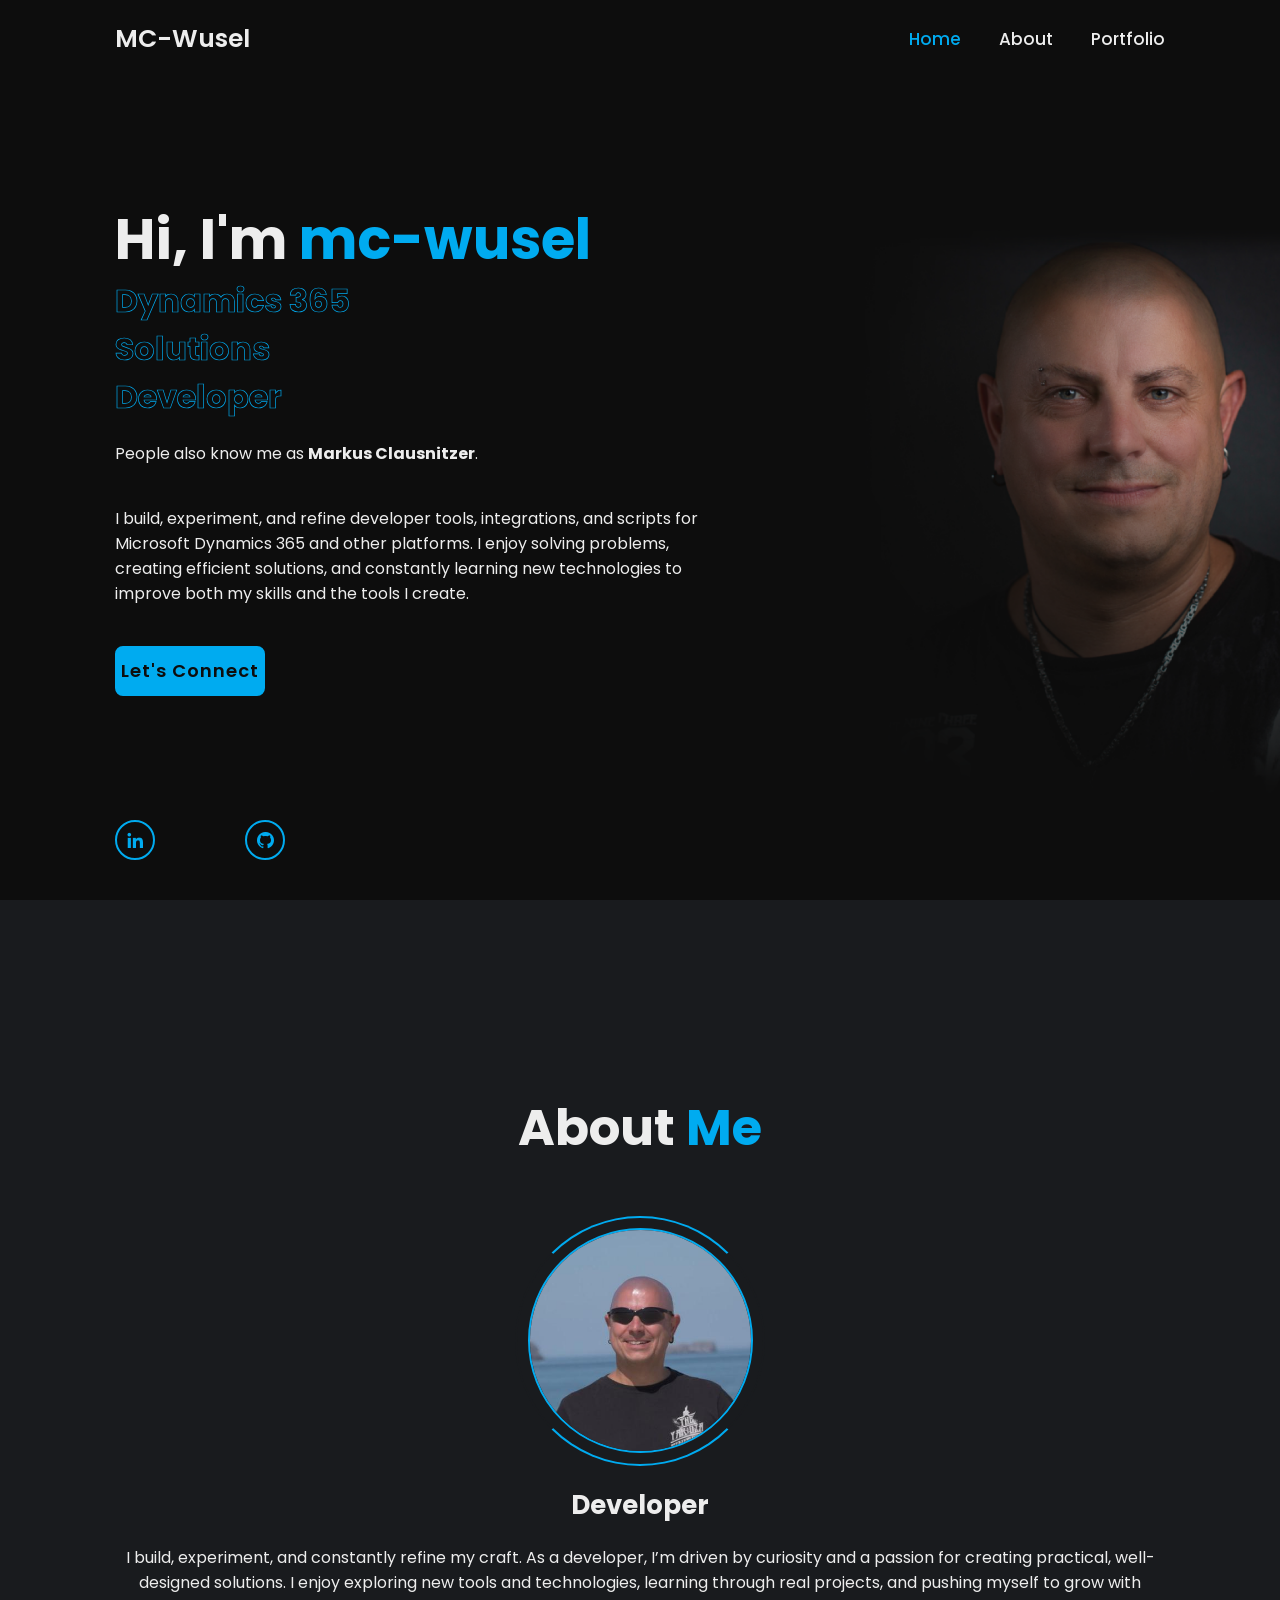
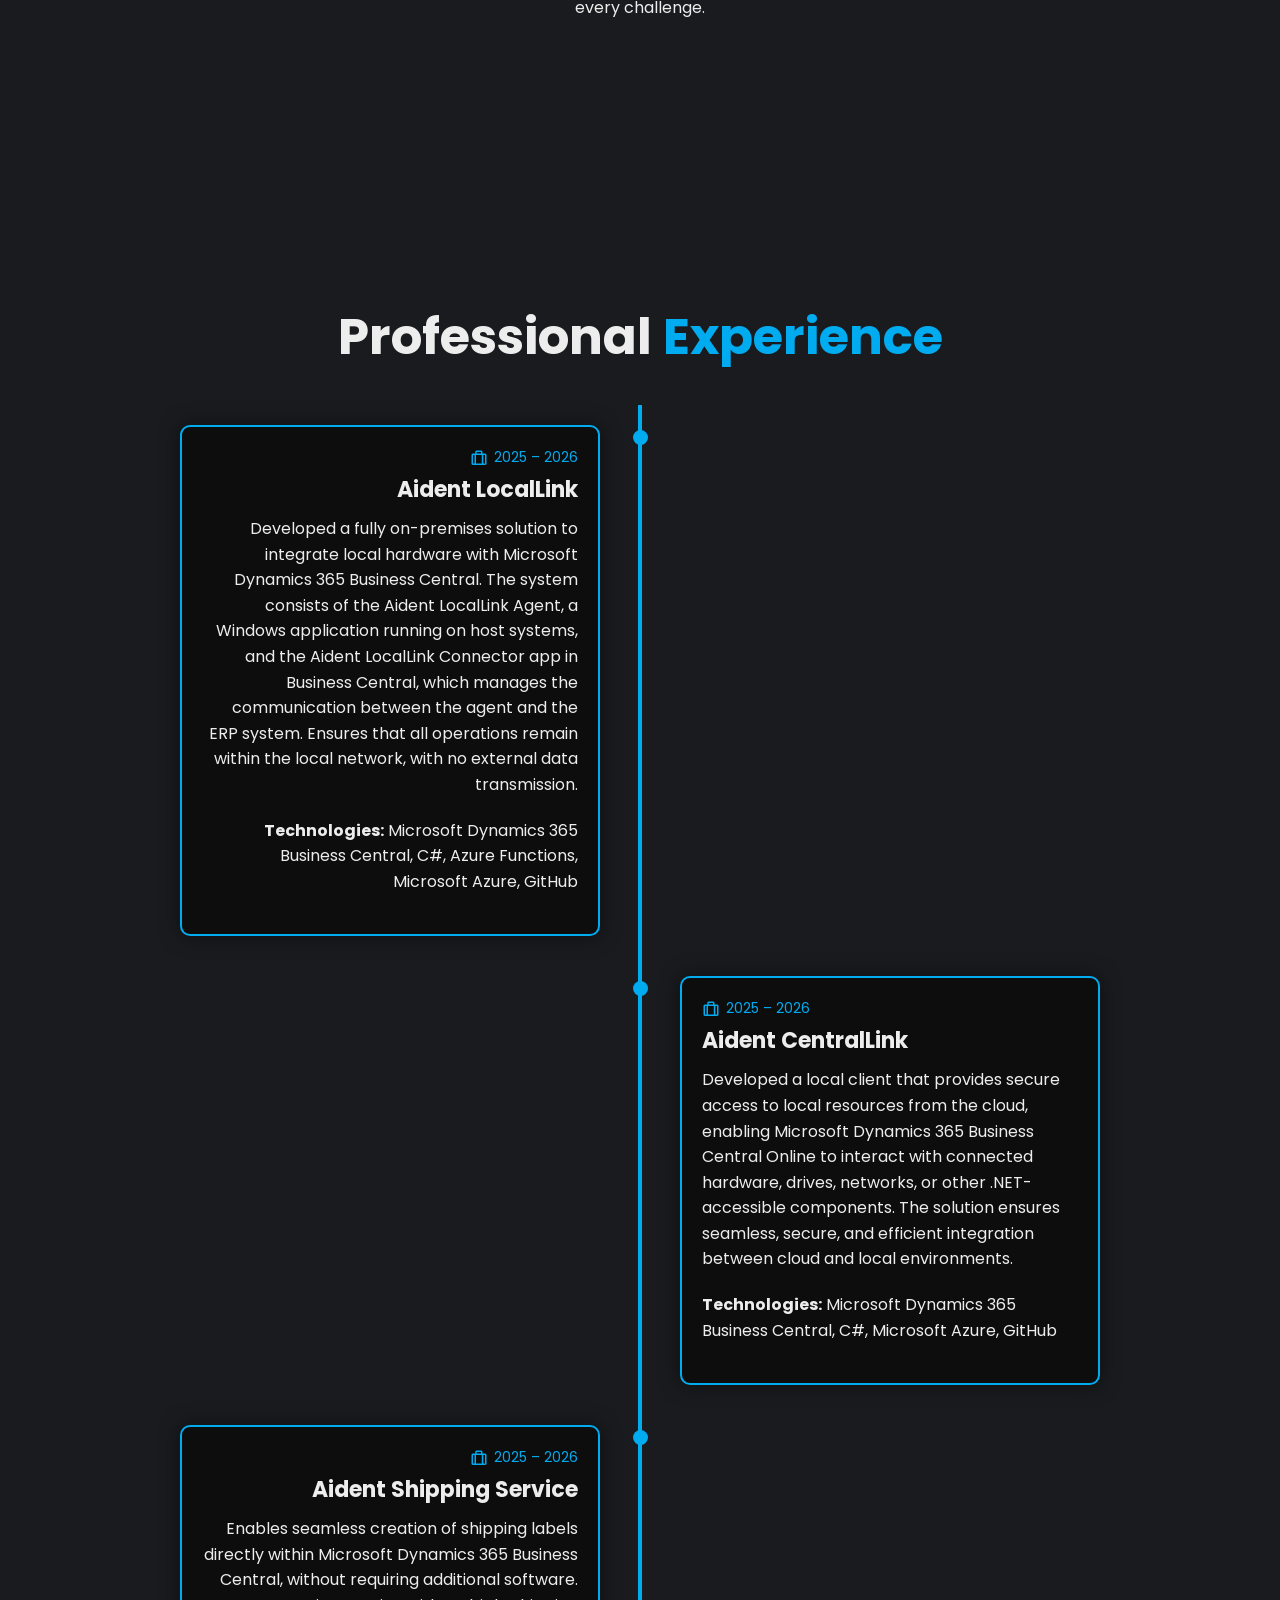
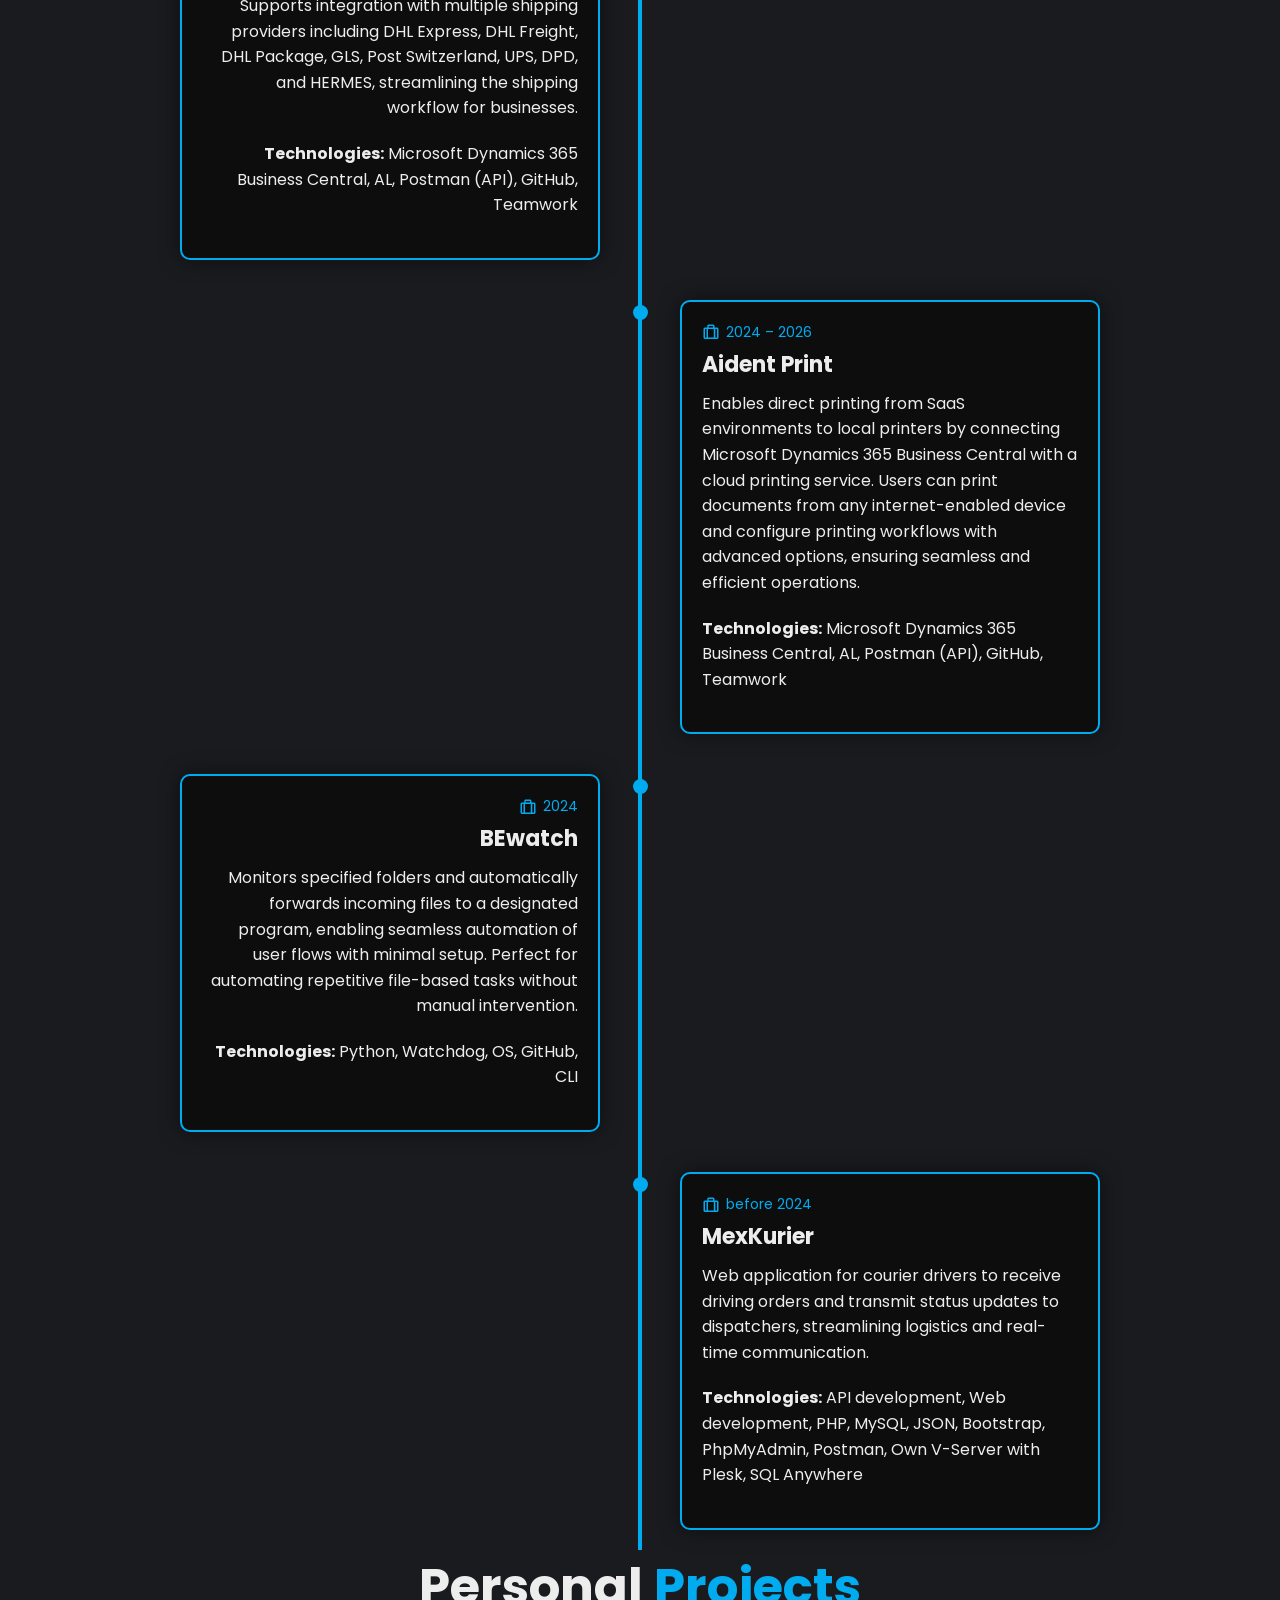
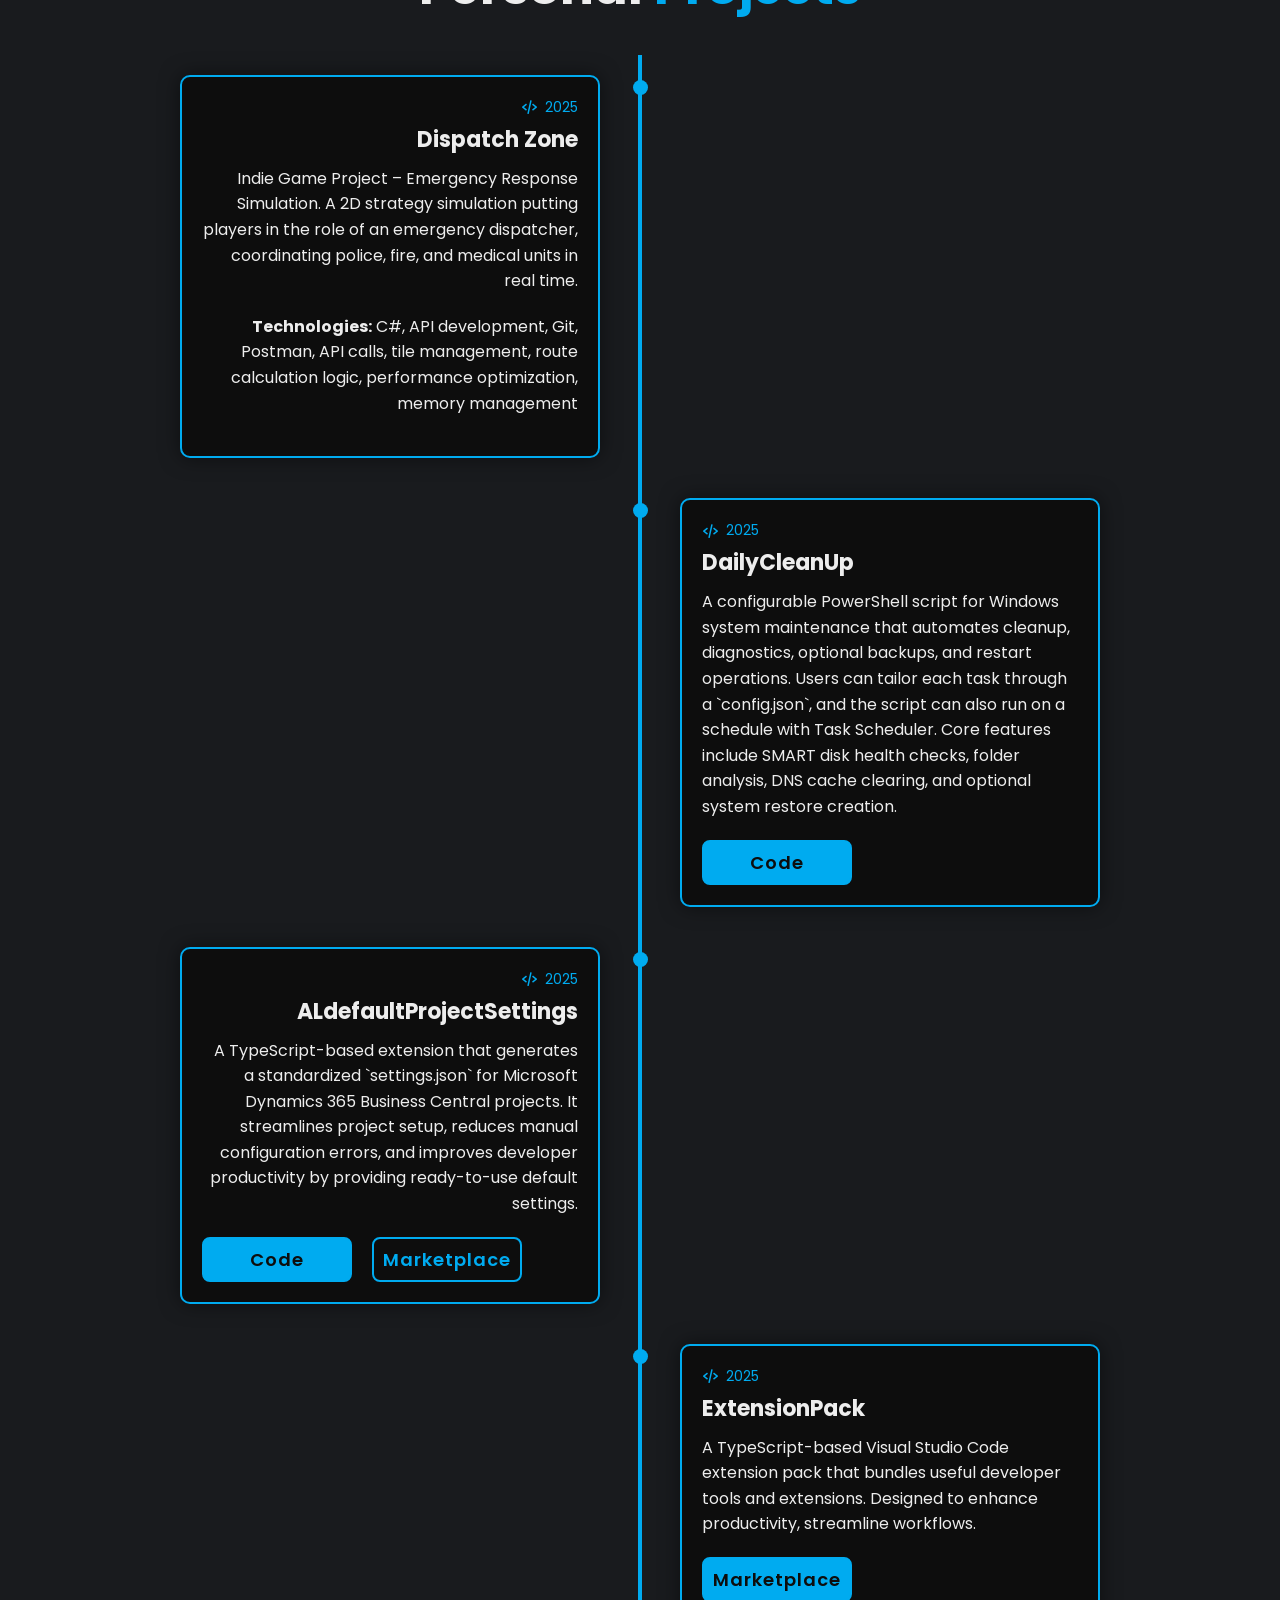
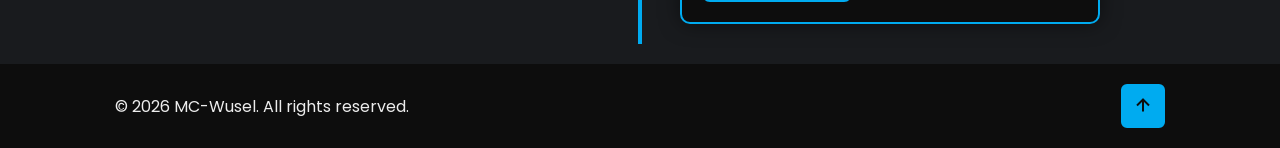
<file: index.html>
<!doctype html>
<html lang="en">

<head>
  <meta charset="UTF-8" />
  <meta http-equiv="X-UA-Compatible" content="IE=edge" />
  <meta name="viewport" content="width=device-width, initial-scale=1.0" />
  <title>MC-Wusel | Developer Portfolio & Projects</title>
  <meta name="description"
    content="MC-Wusel – Dynamics 365 Solutions Developer. Explore my professional projects, VS Code extensions, PowerShell scripts, and innovative tools for Business Central." />

  <link rel="canonical" href="https://mc-wusel.github.io/" />

  <meta property="og:title" content="MC-Wusel | Developer Portfolio & Projects" />
  <meta property="og:description"
    content="Showcasing professional experience with Microsoft Dynamics 365, VS Code extensions, PowerShell scripts, and innovative developer projects." />
  <meta property="og:url" content="https://mc-wusel.github.io/" />
  <meta property="og:site_name" content="MC-Wusel Portfolio" />
  <meta property="og:type" content="website" />
  <meta property="og:locale" content="en_US" />

  <meta name="twitter:card" content="summary_large_image" />
  <meta name="twitter:title" content="MC-Wusel | Developer Portfolio & Projects" />
  <meta name="twitter:description"
    content="Showcasing professional experience with Microsoft Dynamics 365, VS Code extensions, PowerShell scripts, and innovative developer projects." />

  <script type="application/ld+json">
      {
        "@context": "https://schema.org",
        "@type": "Person",
        "name": "MC-Wusel",
        "url": "https://mc-wusel.github.io/",
        "sameAs": [
          "https://github.com/mc-wusel",
          "https://www.linkedin.com/in/markus-clausnitzer/"
        ],
        "jobTitle": "Developer",
        "description": "MC-Wusel's personal developer portfolio showcasing professional experience with Microsoft Dynamics 365, VS Code extensions, PowerShell scripts, and innovative projects.",
        "hasOccupation": {
          "@type": "Occupation",
          "name": "Dynamics 365 Solutions Developer"
        },
        "knowsAbout": [
          "Microsoft Dynamics 365",
          "VS Code Extensions",
          "PowerShell Scripts",
          "Business Central"
        ]
      }
    </script>
  <link rel="stylesheet" href="css/style.css" />
  <link href="https://unpkg.com/boxicons@2.1.4/css/boxicons.min.css" rel="stylesheet" />
</head>

<body>
  <header class="header">
    <a href="#" class="logo">MC-Wusel</a>
    <div class="bx bx-menu" id="menu-icon"></div>
    <nav class="navbar">
      <a href="/#home" class="active">Home</a>
      <a href="/#about">About</a>
      <a href="/#portfolio">Portfolio</a>
      <span class="active-nav"></span>
    </nav>
  </header>

  <section class="home" id="home">
    <div class="home-content">
      <h1>Hi, I'm <span>mc-wusel</span></h1>
      <div class="text-animate">
        <h3>Dynamics 365 Solutions Developer</h3>
      </div>
      <p>People also know me as <strong>Markus Clausnitzer</strong>.</p>
      <p>
        I build, experiment, and refine developer tools, integrations, and
        scripts for Microsoft Dynamics 365 and other platforms. I enjoy
        solving problems, creating efficient solutions, and constantly
        learning new technologies to improve both my skills and the tools I
        create.
      </p>

      <div class="btn-box">
        <a href="https://www.linkedin.com/in/markus-clausnitzer/" class="btn">Let's Connect</a>
      </div>
    </div>
    <div class="home-sci">
      <a href="https://www.linkedin.com/in/markus-clausnitzer/" target="_blank"><i class="bx bxl-linkedin"></i></a>
      <a href="https://github.com/mc-wusel" target="_blank"><i class="bx bxl-github"></i></a>
    </div>
    <div class="home-imgHover"></div>
  </section>

  <section class="about" id="about">
    <h2 class="heading">About <span>Me</span></h2>
    <div class="about-img">
      <img src="images/avatar.png" alt="MC-Wusel Developer Portfolio Avatar" loading="lazy" />
      <span class="circle-spin"></span>
    </div>

    <div class="about-content">
      <h3>Developer</h3>
      <p>
        I build, experiment, and constantly refine my craft. As a developer,
        I’m driven by curiosity and a passion for creating practical,
        well-designed solutions. I enjoy exploring new tools and technologies,
        learning through real projects, and pushing myself to grow with every
        challenge.
      </p>
    </div>
  </section>

  <section class="portfolio" id="portfolio">
    <h2 class="heading">Professional <span>Experience</span></h2>
    <div class="timeline">
      <!-- Aident LocalLink -->
      <div class="timeline-item left">
        <div class="content">
          <span class="timeline-date">
            <i class="bx bx-briefcase-alt"></i>2025 – 2026
          </span>
          <h3>Aident LocalLink</h3>
          <p>
            Developed a fully on-premises solution to integrate local hardware
            with Microsoft Dynamics 365 Business Central. The system consists
            of the Aident LocalLink Agent, a Windows application running on
            host systems, and the Aident LocalLink Connector app in Business
            Central, which manages the communication between the agent and the
            ERP system. Ensures that all operations remain within the local
            network, with no external data transmission.
          </p>
          <p>
            <strong>Technologies:</strong> Microsoft Dynamics 365 Business
            Central, C#, Azure Functions, Microsoft Azure, GitHub
          </p>
        </div>
      </div>

      <!-- Aident CentralLink -->
      <div class="timeline-item right">
        <div class="content">
          <span class="timeline-date">
            <i class="bx bx-briefcase-alt"></i>2025 – 2026
          </span>
          <h3>Aident CentralLink</h3>
          <p>
            Developed a local client that provides secure access to local
            resources from the cloud, enabling Microsoft Dynamics 365 Business
            Central Online to interact with connected hardware, drives,
            networks, or other .NET-accessible components. The solution
            ensures seamless, secure, and efficient integration between cloud
            and local environments.
          </p>
          <p>
            <strong>Technologies:</strong> Microsoft Dynamics 365 Business
            Central, C#, Microsoft Azure, GitHub
          </p>
        </div>
      </div>

      <!-- Aident Shipping Service -->
      <div class="timeline-item left">
        <div class="content">
          <span class="timeline-date">
            <i class="bx bx-briefcase-alt"></i>2025 – 2026
          </span>
          <h3>Aident Shipping Service</h3>
          <p>
            Enables seamless creation of shipping labels directly within
            Microsoft Dynamics 365 Business Central, without requiring
            additional software. Supports integration with multiple shipping
            providers including DHL Express, DHL Freight, DHL Package, GLS,
            Post Switzerland, UPS, DPD, and HERMES, streamlining the shipping
            workflow for businesses.
          </p>
          <p>
            <strong>Technologies:</strong> Microsoft Dynamics 365 Business
            Central, AL, Postman (API), GitHub, Teamwork
          </p>
        </div>
      </div>

      <!-- Aident Print -->
      <div class="timeline-item right">
        <div class="content">
          <span class="timeline-date">
            <i class="bx bx-briefcase-alt"></i>2024 – 2026
          </span>
          <h3>Aident Print</h3>
          <p>
            Enables direct printing from SaaS environments to local printers
            by connecting Microsoft Dynamics 365 Business Central with a cloud
            printing service. Users can print documents from any
            internet-enabled device and configure printing workflows with
            advanced options, ensuring seamless and efficient operations.
          </p>
          <p>
            <strong>Technologies:</strong> Microsoft Dynamics 365 Business
            Central, AL, Postman (API), GitHub, Teamwork
          </p>
        </div>
      </div>

      <!-- BEWatch -->
      <div class="timeline-item left">
        <div class="content">
          <span class="timeline-date">
            <i class="bx bx-briefcase-alt"></i>2024
          </span>
          <h3>BEwatch</h3>
          <p>
            Monitors specified folders and automatically forwards incoming files to a designated program, enabling
            seamless automation of user flows with minimal setup. Perfect for automating repetitive file-based tasks
            without manual intervention.
          </p>
          <p>
            <strong>Technologies:</strong> Python, Watchdog, OS, GitHub, CLI
          </p>
        </div>
      </div>

      <!-- MexKurier -->
      <div class="timeline-item right">
        <div class="content">
          <span class="timeline-date">
            <i class="bx bx-briefcase-alt"></i>before 2024
          </span>
          <h3>MexKurier</h3>
          <p>
            Web application for courier drivers to receive driving orders and transmit status updates to dispatchers,
            streamlining logistics and real-time communication.
          </p>
          <p>
            <strong>Technologies:</strong> API development, Web development, PHP, MySQL, JSON, Bootstrap, PhpMyAdmin,
            Postman, Own V-Server with Plesk, SQL Anywhere
          </p>
        </div>
      </div>
    </div>

    <!-- Personal Projects Section -->
    <h2 class="heading">Personal <span>Projects</span></h2>
    <div class="timeline">
      <!-- Dispatch Zone-->
      <div class="timeline-item left">
        <div class="content">
          <span class="timeline-date">
            <i class="bx bx-code-alt"></i>2025
          </span>
          <h3>Dispatch Zone</h3>
          <p>
            Indie Game Project – Emergency Response Simulation. A 2D strategy simulation putting players in the role of
            an emergency dispatcher, coordinating police, fire, and medical units in real time.
          </p>
          <p>
            <strong>Technologies:</strong> C#, API development, Git, Postman, API calls, tile management, route
            calculation logic, performance optimization, memory management
          </p>
        </div>
      </div>

      <!-- DailyCleanUp -->
      <div class="timeline-item right">
        <div class="content">
          <span class="timeline-date">
            <i class="bx bx-code-alt"></i>2025
          </span>
          <h3>DailyCleanUp</h3>
          <p>
            A configurable PowerShell script for Windows system maintenance
            that automates cleanup, diagnostics, optional backups, and restart
            operations. Users can tailor each task through a `config.json`,
            and the script can also run on a schedule with Task Scheduler.
            Core features include SMART disk health checks, folder analysis,
            DNS cache clearing, and optional system restore creation.
          </p>
          <div class="btn-box">
            <a href="https://github.com/mc-wusel/DailyCleanUp" target="_blank" class="btn">Code</a>
          </div>
        </div>
      </div>

      <!-- ALdefaultProjectSettings -->
      <div class="timeline-item left">
        <div class="content">
          <span class="timeline-date">
            <i class="bx bx-code-alt"></i>2025
          </span>
          <h3>ALdefaultProjectSettings</h3>
          <p>
            A TypeScript-based extension that generates a standardized
            `settings.json` for Microsoft Dynamics 365 Business Central
            projects. It streamlines project setup, reduces manual
            configuration errors, and improves developer productivity by
            providing ready-to-use default settings.
          </p>
          <div class="btn-box">
            <a href="https://github.com/mc-wusel/ALdefaultProjectSettings" target="_blank" class="btn">Code</a>
            <a href="https://marketplace.visualstudio.com/items?itemName=mc-wusel.al-default-project-settings"
              target="_blank" class="btn">Marketplace</a>
          </div>
        </div>
      </div>

      <!-- ExtensionPack -->
      <div class="timeline-item right">
        <div class="content">
          <span class="timeline-date">
            <i class="bx bx-code-alt"></i>2025
          </span>
          <h3>ExtensionPack</h3>
          <p>
            A TypeScript-based Visual Studio Code extension pack that bundles
            useful developer tools and extensions. Designed to enhance
            productivity, streamline workflows.
          </p>
          <div class="btn-box">
            <a href="https://marketplace.visualstudio.com/items?itemName=mc-wusel.mc-wusels" target="_blank"
              class="btn">Marketplace</a>
          </div>
        </div>
      </div>
    </div>
  </section>

  <footer class="footer">
    <div class="footer-text">
      <p>&copy; 2026 MC-Wusel. All rights reserved.</p>
    </div>
    <div class="footer-iconTop">
      <a href="#"><i class="bx bx-up-arrow-alt"></i></a>
    </div>
  </footer>
  <script src="js/script.js"></script>
</body>

</html>
</file>
<file: css/style.css>
@import url("https://fonts.googleapis.com/css2?family=Poppins:wght@300;400;500;600;700;800;900&display=swap");
* {
  margin: 0;
  padding: 0;
  box-sizing: border-box;
  text-decoration: none;
  border: none;
  outline: none;
  scroll-behavior: smooth;
  font-family: "Poppins", sans-serif;
}

:root {
  /*--bg-color: #081b29;*/
  --bg-color: #0d0d0d;
  /* --second-bg-color: #112e42; */
  --second-bg-color: #191b1e;
  --text-color: #ededed;
  --main-color: #00abf0;
}

html {
  font-size: 62.5%;
  overflow-x: hidden;
}

body {
  background: var(--bg-color);
  color: var(--text-color);
}

.header {
  position: fixed;
  top: 0;
  left: 0;
  width: 100%;
  padding: 2rem 9%;
  background: transparent;
  display: flex;
  justify-content: space-between;
  align-items: center;
  z-index: 100;
  transition: 0.3s;
}

.header.sticky {
  background: var(--bg-color);
}

.logo {
  font-size: 2.5rem;
  font-weight: 600;
  color: var(--text-color);
}

.navbar a {
  font-size: 1.7rem;
  color: var(--text-color);
  font-weight: 500;
  margin-left: 3.5rem;
  transition: 0.3s;
}

.navbar a:hover,
.navbar a.active {
  color: var(--main-color);
}

#menu-icon {
  font-size: 3.6rem;
  color: var(--text-color);
  cursor: pointer;
  display: none;
}

section {
  min-height: 100vh;
  padding: 10rem 9% 2rem;
}

.home {
  display: flex;
  align-items: center;
  padding: 0 9%;
  background: url("/images/profile.webp") no-repeat;
  background-size: cover;
  background-position: center;
}

.home-content {
  max-width: 60rem;
  z-index: 99;
}

.home-content h1 {
  font-size: 5.6rem;
  font-weight: 700;
  line-height: 1.3;
}

.home-content .text-animate {
  position: relative;
  width: 32.8rem;
}

.home-content .text-animate h3 {
  font-size: 3.2rem;
  font-weight: 700;
  color: transparent;
  -webkit-text-stroke: 0.7px var(--main-color);
}

.home-content p {
  font-size: 1.6rem;
  margin: 2rem 0 4rem;
}

.home-sci {
  position: absolute;
  bottom: 4rem;
  width: 170px;
  display: flex;
  justify-content: space-between;
}

.home-imgHover {
  position: absolute;
  top: 0;
  right: 0;
  width: 45%;
  height: 100%;
  background: transparent;
  transition: 3s;
}

.home-imgHover:hover {
  background: var(--bg-color);
  opacity: 0.8;
}

.home-sci a {
  position: relative;
  display: inline-flex;
  justify-content: center;
  align-items: center;
  width: 40px;
  height: 40px;
  background: transparent;
  border: 0.2rem solid var(--main-color);
  border-radius: 50%;
  font-size: 20px;
  color: var(--main-color);
}

.btn-box {
  position: relative;
  display: flex;
  justify-content: space-between;
  width: 34.5rem;
  height: 5rem;
}

.btn-box .btn {
  position: relative;
  display: inline-flex;
  justify-content: center;
  align-items: center;
  width: 15rem;
  height: 100%;
  background: var(--main-color);
  border: 0.2rem solid var(--main-color);
  border-radius: 0.8rem;
  font-size: 1.8rem;
  font-weight: 600;
  letter-spacing: 0.1rem;
  color: var(--bg-color);
  z-index: 1;
  overflow: hidden;
  transition: 0.5s;
}

.btn-box .btn:hover {
  color: var(--main-color);
}

.btn-box .btn:nth-child(2) {
  background: transparent;
  color: var(--main-color);
}

.btn-box .btn:nth-child(2):hover {
  color: var(--bg-color);
}

.btn-box .btn:nth-child(2)::before {
  background: var(--main-color);
}

.btn-box .btn::before {
  content: "";
  position: absolute;
  top: 0;
  left: 0;
  width: 0;
  height: 100%;
  background: var(--bg-color);
  z-index: -1;
  transition: 0.5s;
}

.btn-box .btn:hover::before {
  width: 100%;
}

.about {
  display: flex;
  justify-content: center;
  align-items: center;
  flex-direction: column;
  gap: 2rem;
  background: var(--second-bg-color);
  padding-bottom: 6rem;
}

.heading {
  font-size: 5rem;
  margin-bottom: 3rem;
  text-align: center;
}

span {
  color: var(--main-color);
}

.about-img {
  position: relative;
  width: 25rem;
  height: 25rem;
  border-radius: 50%;
  display: flex;
  justify-content: center;
  align-items: center;
}

.about-img img {
  width: 90%;
  border-radius: 50%;
  border: 0.2rem solid var(--main-color);
}

.about-img .circle-spin {
  position: absolute;
  inset: 0;
  border-radius: 50%;
  border-top: 0.2rem solid var(--main-color);
  border-right: 0.2rem solid var(--second-bg-color);
  border-bottom: 0.2rem solid var(--main-color);
  border-left: 0.2rem solid var(--second-bg-color);
  animation: spin 2s linear infinite;
  transform-origin: center;
}

.about-content {
  text-align: center;
}

.about-content h3 {
  font-size: 2.6rem;
}

.about-content p {
  font-size: 1.6rem;
  margin: 2rem 0 3rem;
}

.portfolio {
  background: var(--second-bg-color);
}

.portfolio .timeline {
  position: relative;
  max-width: 1000px;
  margin: 0 auto;
}

.portfolio .timeline::after {
  content: "";
  position: absolute;
  width: 0.4rem;
  background: var(--main-color);
  top: 0;
  bottom: 0;
  left: 50%;
  transform: translateX(-50%);
}

.timeline-item {
  position: relative;
  width: 50%;
  padding: 2rem 4rem;
  opacity: 0;
  transition: all 0.8s cubic-bezier(0.22, 1, 0.36, 1);
}

.timeline-item.left {
  left: 0;
  text-align: right;
  transform: translateX(-80px);
}

.timeline-item.right {
  left: 50%;
  text-align: left;

  transform: translateX(80px);
}

.timeline-item.show {
  opacity: 1;
  transform: translateX(0);
}

.timeline-item .content {
  background: var(--bg-color);
  border: 0.2rem solid var(--main-color);
  border-radius: 1rem;
  padding: 2rem;
  position: relative;
  box-shadow: 0 0 2rem rgba(0, 0, 0, 0.5);
}

.timeline-item::before {
  content: "";
  position: absolute;
  top: 2.5rem;
  width: 1.5rem;
  height: 1.5rem;
  background: var(--main-color);
  border-radius: 50%;
  z-index: 1;
}

.timeline-item.left::before {
  right: -0.75rem;
}

.timeline-item.right::before {
  left: -0.75rem;
}
.timeline-date {
  display: flex;
  align-items: center;
  gap: 0.6rem;
  font-size: 1.4rem;
  color: var(--main-color);
}

.timeline-item.left .timeline-date {
  justify-content: flex-end;
}

.timeline-date i {
  font-size: 1.8rem;
}

.timeline-item h3 {
  font-size: 2.2rem;
  margin: 0.5rem 0 1rem;
  color: var(--text-color);
}

.timeline-item p {
  font-size: 1.6rem;
  line-height: 1.6;
  color: var(--text-color);
  margin-bottom: 2rem;
}

.timeline-item .btn-box {
  width: 32rem;
  height: 4.5rem;
}

.footer {
  display: flex;
  justify-content: space-between;
  align-items: center;
  flex-wrap: wrap;
  padding: 2rem 9%;
  background: var(--bg-color);
}

.footer-text p {
  font-size: 1.6rem;
}

.footer-iconTop a {
  position: relative;
  display: inline-flex;
  justify-content: center;
  align-items: center;
  padding: 0.8rem;
  background: var(--main-color);
  border: 0.2rem solid var(--main-color);
  border-radius: 0.6rem;
}

.footer-iconTop a i {
  font-size: 2.4rem;
  color: var(--bg-color);
}

@media (max-width: 1200px) {
  html {
    font-size: 55%;
  }
}

@media (max-width: 991px) {
  .header {
    padding: 2rem 4%;
  }

  section {
    padding: 10rem 4% 2rem;
  }

  .home {
    padding: 0 4%;
  }

  .footer {
    padding: 2rem 4%;
  }
}

@media (max-width: 768px) {
  .header {
    background: var(--bg-color);
  }

  #menu-icon {
    display: block;
  }

  .navbar {
    position: absolute;
    top: 100%;
    left: -100%;
    width: 100%;
    padding: 1rem 4%;
    background: var(--main-color);
    box-shadow: 0 0.5rem 1rem rgba(0, 0, 0, 0.2);
    transition: 0.2s ease;
    transition-delay: 0.25s;
    z-index: 1;
  }

  .navbar.active {
    left: 0;
    transition-delay: 0s;
  }

  .navbar .active-nav {
    position: absolute;
    top: 0;
    left: -100%;
    width: 100%;
    height: 100%;
    background: var(--bg-color);
    border-top: 0.1rem solid rgba(0, 0, 0, 0.2);
    z-index: -1;
    transition: 0.25s ease;
    transition-delay: 0s;
  }

  .navbar.active .active-nav {
    left: 0;
    transition-delay: 0.25s;
  }

  .navbar a {
    display: block;
    font-size: 2rem;
    margin: 3rem 0;
    transform: translateX(-20rem);
    transition: 0.25s ease;
    transition-delay: 0s;
  }

  .navbar.active a {
    transform: translateX(0);
    transition-delay: 0.25s;
  }

  .home-imgHover {
    pointer-events: none;
    background: var(--bg-color);
    opacity: 0.6;
  }
}

@media (max-width: 520px) {
  html {
    font-size: 50%;
  }

  .home-content h1 {
    display: flex;
    flex-direction: column;
  }

  .home-sci {
    width: 160px;
  }

  .home-sci a {
    width: 38px;
    height: 38px;
  }
}

@media (max-width: 462px) {
  .home-content h1 {
    font-size: 5.2rem;
  }

  .footer {
    flex-direction: column-reverse;
  }

  .footer p {
    margin-top: 2rem;
    text-align: center;
  }
}

@media (max-width: 371px) {
  .home {
    justify-content: center;
  }

  .home-content {
    display: flex;
    align-items: center;
    flex-direction: column;
    text-align: center;
  }

  .home-content h1 {
    font-size: 5rem;
  }
}

@media (max-width: 768px) {
  .portfolio .timeline::after,
  .timeline-item::before {
    display: none;
  }

  .timeline-item,
  .timeline-item.left,
  .timeline-item.right {
    width: 100%;
    left: 0;
    transform: none;
    text-align: left;
    padding-left: 2rem;
    padding-right: 2rem;
    margin-bottom: 2rem;
  }
}

@keyframes spin {
  0% {
    transform: translate(-50%, -50%) rotate(0deg);
  }
  100% {
    transform: translate(-50%, -50%) rotate(360deg);
  }
}
</file>
